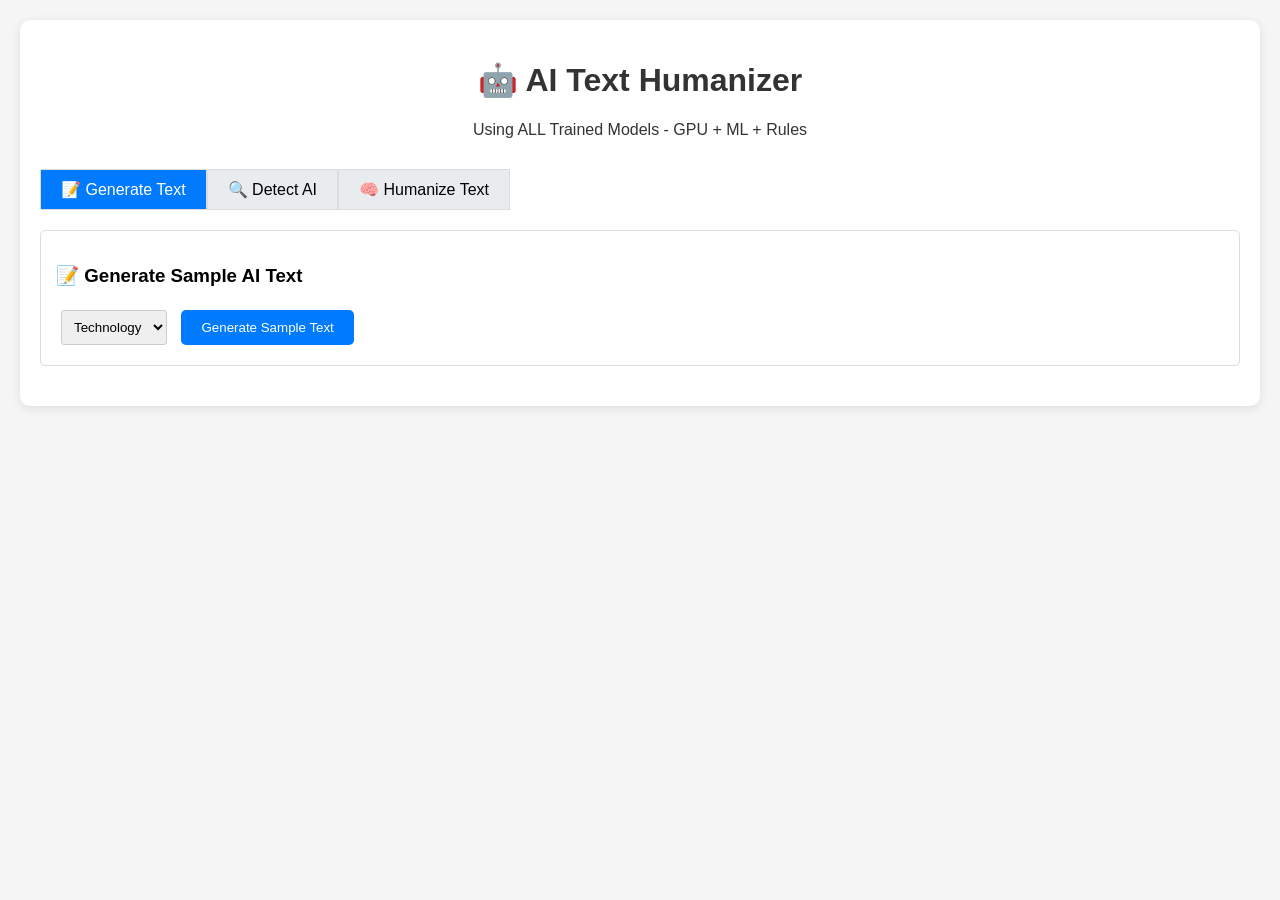
<file: templates/humanizer.html>
<!DOCTYPE html>
<html>
<head>
    <title>🤖 AI Text Humanizer - All Models</title>
    <style>
        body { font-family: Arial, sans-serif; margin: 20px; background: #f5f5f5; }
        .container { max-width: 1200px; margin: 0 auto; background: white; padding: 20px; border-radius: 10px; box-shadow: 0 2px 10px rgba(0,0,0,0.1); }
        .header { text-align: center; color: #333; margin-bottom: 30px; }
        .section { margin: 20px 0; padding: 15px; border: 1px solid #ddd; border-radius: 5px; }
        textarea { width: 100%; height: 120px; padding: 10px; border: 1px solid #ccc; border-radius: 5px; font-size: 14px; }
        button { background: #007bff; color: white; padding: 10px 20px; border: none; border-radius: 5px; cursor: pointer; margin: 5px; }
        button:hover { background: #0056b3; }
        .result { margin-top: 15px; padding: 10px; background: #f8f9fa; border-radius: 5px; }
        .score { font-weight: bold; font-size: 18px; }
        .ai-score { color: #dc3545; }
        .human-score { color: #28a745; }
        .tabs { display: flex; margin-bottom: 20px; }
        .tab { padding: 10px 20px; background: #e9ecef; border: 1px solid #ddd; cursor: pointer; }
        .tab.active { background: #007bff; color: white; }
        .tab-content { display: none; }
        .tab-content.active { display: block; }
        select { padding: 8px; margin: 5px; border: 1px solid #ccc; border-radius: 3px; }
    </style>
</head>
<body>
    <div class="container">
        <div class="header">
            <h1>🤖 AI Text Humanizer</h1>
            <p>Using ALL Trained Models - GPU + ML + Rules</p>
        </div>
        
        <div class="tabs">
            <div class="tab active" onclick="showTab('generate')">📝 Generate Text</div>
            <div class="tab" onclick="showTab('detect')">🔍 Detect AI</div>
            <div class="tab" onclick="showTab('humanize')">🧠 Humanize Text</div>
        </div>
        
        <!-- Generate Tab -->
        <div id="generate" class="tab-content active">
            <div class="section">
                <h3>📝 Generate Sample AI Text</h3>
                <select id="topic">
                    <option value="technology">Technology</option>
                    <option value="education">Education</option>
                    <option value="business">Business</option>
                    <option value="health">Health</option>
                </select>
                <button onclick="generateText()">Generate Sample Text</button>
                <div id="generateResult" class="result" style="display:none;"></div>
            </div>
        </div>
        
        <!-- Detect Tab -->
        <div id="detect" class="tab-content">
            <div class="section">
                <h3>🔍 AI Text Detection</h3>
                <textarea id="detectText" placeholder="Paste text here to check if it's AI-generated..."></textarea>
                <br>
                <button onclick="detectAI()">Analyze Text</button>
                <div id="detectResult" class="result" style="display:none;"></div>
            </div>
        </div>
        
        <!-- Humanize Tab -->
        <div id="humanize" class="tab-content">
            <div class="section">
                <h3>🧠 Humanize AI Text</h3>
                <textarea id="humanizeText" placeholder="Paste AI-generated text here to make it more human-like..."></textarea>
                <br>
                <select id="style">
                    <option value="casual">Casual</option>
                    <option value="professional">Professional</option>
                    <option value="conversational">Conversational</option>
                </select>
                <button onclick="humanizeText()">Humanize Text</button>
                <div id="humanizeResult" class="result" style="display:none;"></div>
            </div>
        </div>
    </div>

    <script>
        function showTab(tabName) {
            // Hide all tabs
            document.querySelectorAll('.tab-content').forEach(tab => {
                tab.classList.remove('active');
            });
            document.querySelectorAll('.tab').forEach(tab => {
                tab.classList.remove('active');
            });
            
            // Show selected tab
            document.getElementById(tabName).classList.add('active');
            event.target.classList.add('active');
        }
        
        function generateText() {
            const topic = document.getElementById('topic').value;
            
            fetch('/generate', {
                method: 'POST',
                headers: {'Content-Type': 'application/json'},
                body: JSON.stringify({topic: topic})
            })
            .then(response => response.json())
            .then(data => {
                const result = document.getElementById('generateResult');
                result.innerHTML = `
                    <h4>Generated ${data.topic} text:</h4>
                    <p><strong>Text:</strong> ${data.generated_text}</p>
                    <p class="score">
                        <span class="ai-score">AI Probability: ${data.ai_probability}%</span> | 
                        <span class="human-score">Human Probability: ${data.human_probability}%</span>
                    </p>
                `;
                result.style.display = 'block';
            });
        }
        
        function detectAI() {
            const text = document.getElementById('detectText').value;
            if (!text.trim()) return;
            
            fetch('/detect', {
                method: 'POST',
                headers: {'Content-Type': 'application/json'},
                body: JSON.stringify({text: text})
            })
            .then(response => response.json())
            .then(data => {
                const result = document.getElementById('detectResult');
                const verdict = data.is_ai ? 'AI-Generated' : 'Human-Written';
                const verdictClass = data.is_ai ? 'ai-score' : 'human-score';
                
                result.innerHTML = `
                    <h4>Detection Results:</h4>
                    <p class="score ${verdictClass}">Verdict: ${verdict} (${data.confidence}% confidence)</p>
                    <p class="score">
                        <span class="ai-score">AI Probability: ${data.ai_probability}%</span> | 
                        <span class="human-score">Human Probability: ${data.human_probability}%</span>
                    </p>
                `;
                result.style.display = 'block';
            });
        }
        
        function humanizeText() {
            const text = document.getElementById('humanizeText').value;
            const style = document.getElementById('style').value;
            if (!text.trim()) return;
            
            fetch('/humanize', {
                method: 'POST',
                headers: {'Content-Type': 'application/json'},
                body: JSON.stringify({text: text, style: style})
            })
            .then(response => response.json())
            .then(data => {
                const result = document.getElementById('humanizeResult');
                result.innerHTML = `
                    <h4>Humanization Results:</h4>
                    <p><strong>Original:</strong> ${data.original_text}</p>
                    <p><strong>Humanized:</strong> ${data.humanized_text}</p>
                    <p class="score">
                        Original AI Score: <span class="ai-score">${data.original_ai_probability}%</span> → 
                        New AI Score: <span class="ai-score">${data.humanized_ai_probability}%</span>
                    </p>
                    <p class="score">
                        <span class="human-score">Human Score: ${data.human_score}%</span> | 
                        Improvement: ${data.improvement}%
                    </p>
                `;
                result.style.display = 'block';
            });
        }
    </script>
</body>
</html>
</file>
